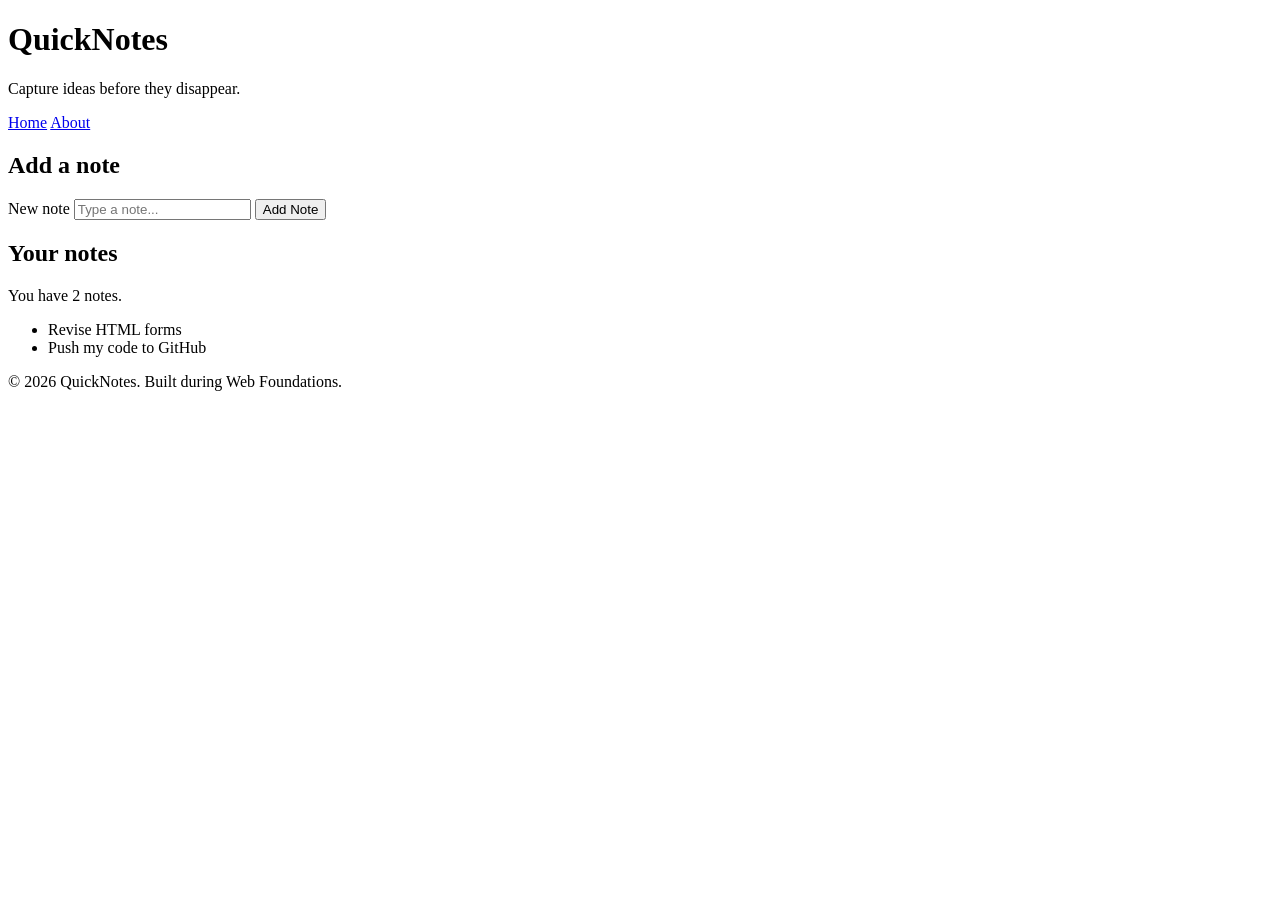
<file: day1/index.html>
﻿<!DOCTYPE html>
<html lang="en">
  <head>
    <meta charset="UTF-8" />
    <meta name="viewport" content="width=device-width, initial-scale=1.0" />
    <title>QuickNotes</title>
  </head>
  <body>
    <header>
        
      <h1>QuickNotes</h1>
      <p>Capture ideas before they disappear.</p>
      <nav>
            <a href="index.html">Home</a>
            <a href="about.html">About</a>
        </nav>
    </header>
 
    <main>
      <section>
        <h2>Add a note</h2>
        <form id="note-form">
          <label for="note-input">New note</label>
          <input type="text" id="note-input" placeholder="Type a note..." />
          <button type="submit">Add Note</button>
        </form>
      </section>
 
      <section>
        <h2>Your notes</h2>
        <p id="note-count">You have 2 notes.</p>
        <ul id="notes-list">
          <li>Revise HTML forms</li>
          <li>Push my code to GitHub</li>
        </ul>
      </section>
    </main>
 
    <footer>
      <p>&copy; 2026 QuickNotes. Built during Web Foundations.</p>
    </footer>
  </body>
</html>
</file>
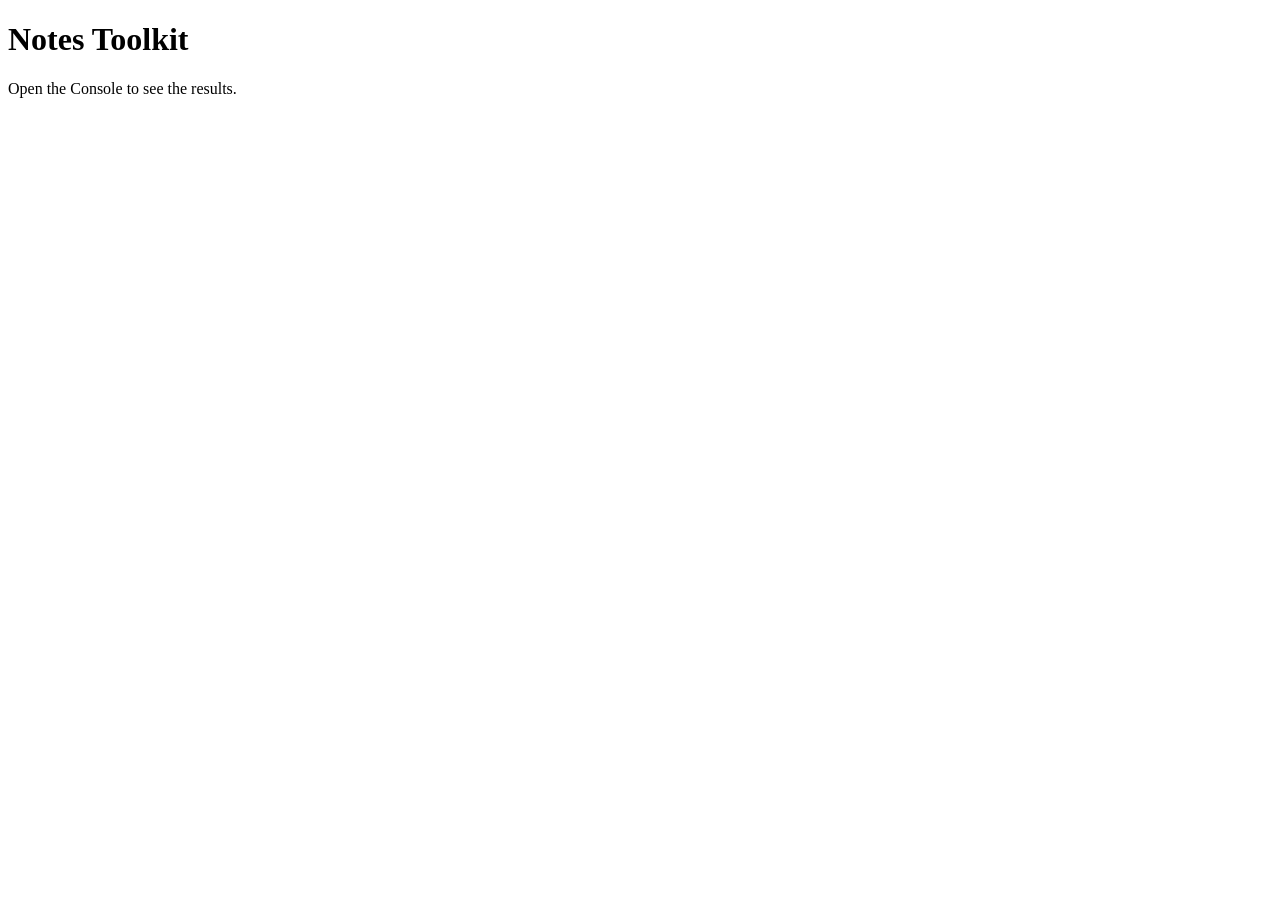
<file: day3/index.html>
﻿
<!DOCTYPE html>
<html lang="en">
<head>
    <meta charset="UTF-8">
    <meta name="viewport" content="width=device-width, initial-scale=1.0">
    <title>Notes Toolkit</title>

    <script src="script.js" defer></script>
</head>
<body>

    <h1>Notes Toolkit</h1>
    <p>Open the Console to see the results.</p>

</body>
</html>
</file>
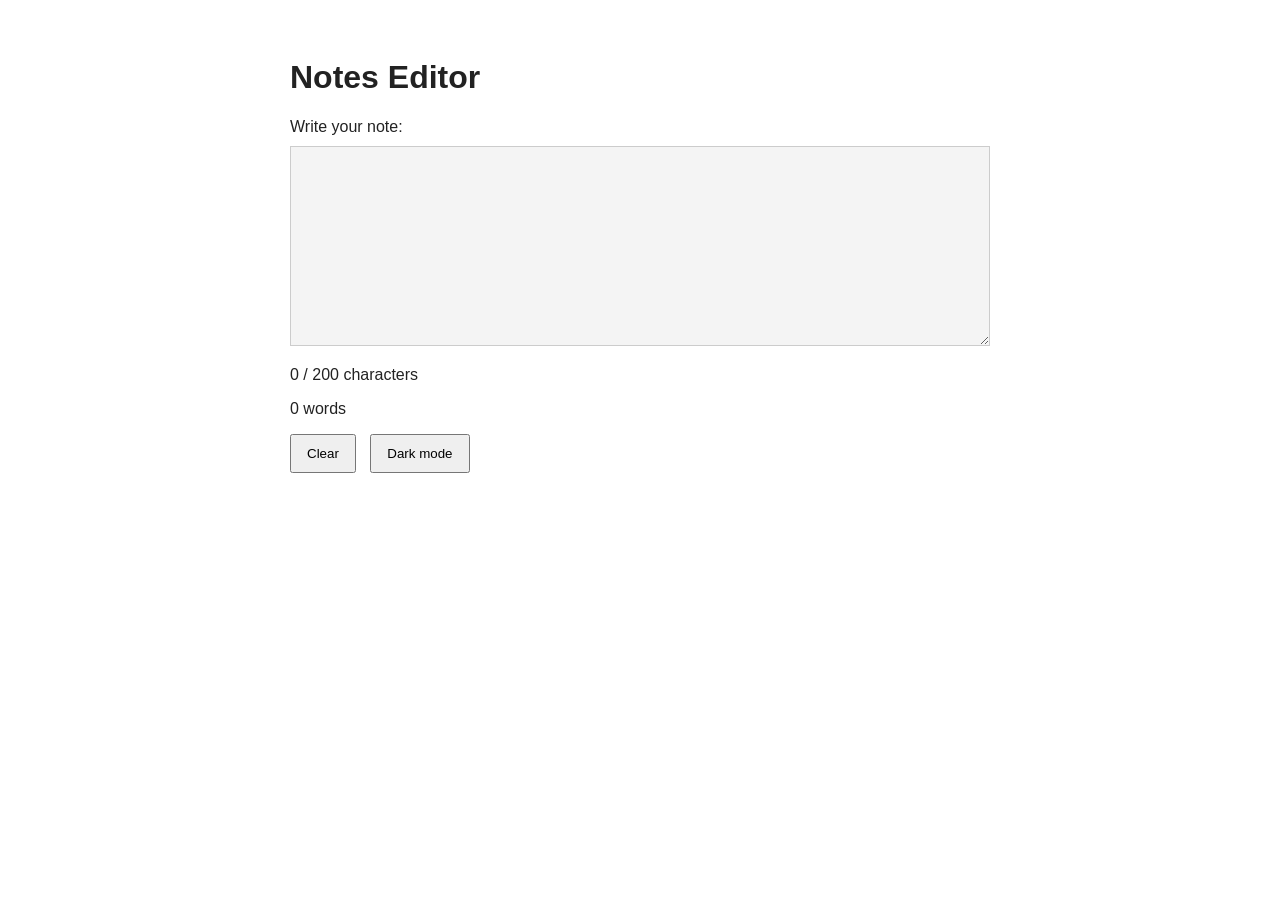
<file: day4/index.html>
﻿
<!DOCTYPE html>
<html lang="en">
<head>
    <meta charset="UTF-8">
    <meta name="viewport" content="width=device-width, initial-scale=1.0">
    <title>Notes Editor</title>

    <link rel="stylesheet" href="style.css">
    <script src="script.js" defer></script>
</head>
<body>

    <main>
        <h1>Notes Editor</h1>

        <label for="note-text">Write your note:</label>
        <textarea id="note-text"></textarea>

        <p id="char-count">0 / 200 characters</p>
        <p id="word-count">0 words</p>

        <button id="clear-btn">Clear</button>
        <button id="theme-toggle">Dark mode</button>
    </main>

</body>
</html>
</file>
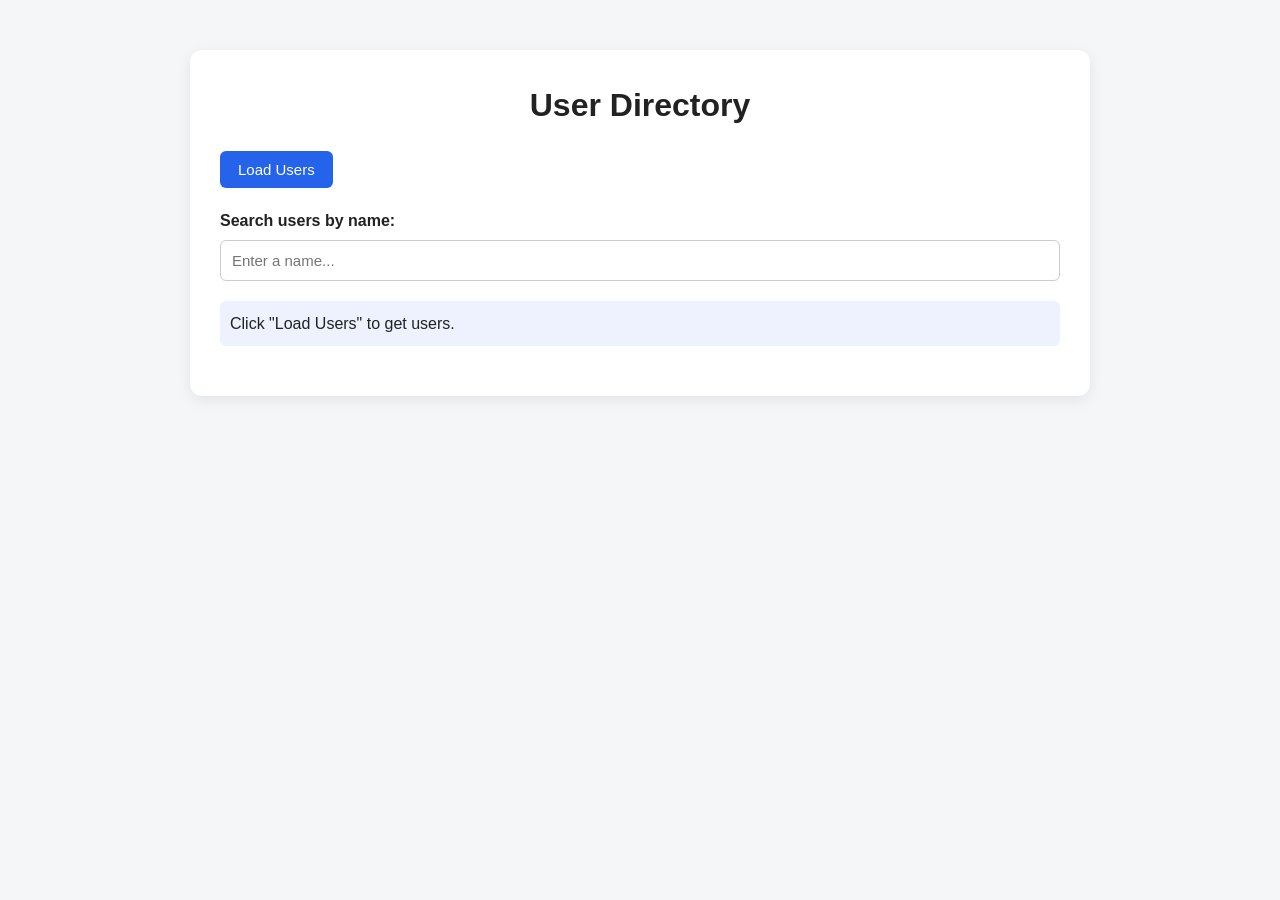
<file: day5/index.html>
﻿
<!DOCTYPE html>
<html lang="en">
<head>
    <meta charset="UTF-8">
    <meta name="viewport" content="width=device-width, initial-scale=1.0">

    <title>User Directory</title>
    <link rel="stylesheet" href="style.css">

    <!-- defer allows the HTML to load before the JavaScript runs -->
    <script src="users.js" defer></script>
</head>

<body>
    <main>
        <h1>User Directory</h1>

        <button id="load-users">Load Users</button>

        <label for="filter-input">Search users by name:</label>
        <input
            type="text"
            id="filter-input"
            placeholder="Enter a name..."
        >

        <p id="status">Click "Load Users" to get users.</p>

        <ul id="users-list"></ul>
    </main>
</body>
</html>
</file>
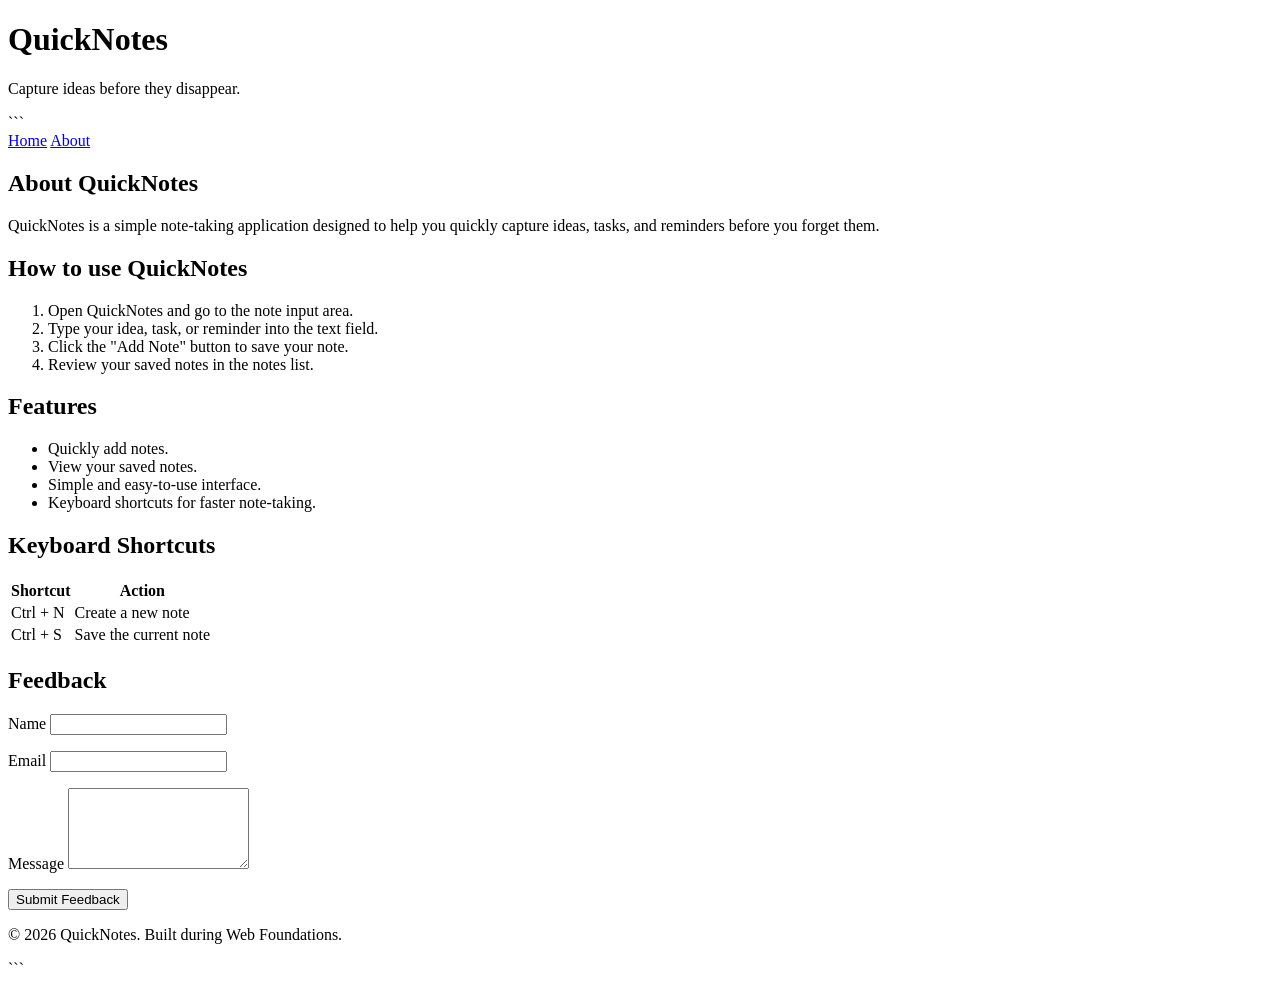
<file: day1/about.html>
﻿<!DOCTYPE html>

<html lang="en">
  <head>
    <meta charset="UTF-8" />
    <meta name="viewport" content="width=device-width, initial-scale=1.0" />
    <title>About QuickNotes</title>
  </head>
  <body>
    <header>
      <h1>QuickNotes</h1>
      <p>Capture ideas before they disappear.</p>

```
  <nav>
    <a href="index.html">Home</a>
    <a href="about.html">About</a>
  </nav>
</header>

<main>
  <h2>About QuickNotes</h2>

  <p>
    QuickNotes is a simple note-taking application designed to help you
    quickly capture ideas, tasks, and reminders before you forget them.
  </p>

  <section>
    <h2>How to use QuickNotes</h2>

    <ol>
      <li>Open QuickNotes and go to the note input area.</li>
      <li>Type your idea, task, or reminder into the text field.</li>
      <li>Click the "Add Note" button to save your note.</li>
      <li>Review your saved notes in the notes list.</li>
    </ol>
  </section>

  <section>
    <h2>Features</h2>

    <ul>
      <li>Quickly add notes.</li>
      <li>View your saved notes.</li>
      <li>Simple and easy-to-use interface.</li>
      <li>Keyboard shortcuts for faster note-taking.</li>
    </ul>
  </section>

  <section>
    <h2>Keyboard Shortcuts</h2>

    <table>
      <thead>
        <tr>
          <th scope="col">Shortcut</th>
          <th scope="col">Action</th>
        </tr>
      </thead>

      <tbody>
        <tr>
          <td>Ctrl + N</td>
          <td>Create a new note</td>
        </tr>
        <tr>
          <td>Ctrl + S</td>
          <td>Save the current note</td>
        </tr>
      </tbody>
    </table>
  </section>

  <section>
    <h2>Feedback</h2>

    <form action="#" method="post">
      <p>
        <label for="name">Name</label>
        <input type="text" id="name" name="name" required />
      </p>

      <p>
        <label for="email">Email</label>
        <input type="email" id="email" name="email" required />
      </p>

      <p>
        <label for="message">Message</label>
        <textarea
          id="message"
          name="message"
          rows="5"
          required
        ></textarea>
      </p>

      <button type="submit">Submit Feedback</button>
    </form>
  </section>
</main>

<footer>
  <p>&copy; 2026 QuickNotes. Built during Web Foundations.</p>
</footer>
```

  </body>
</html>
</file>
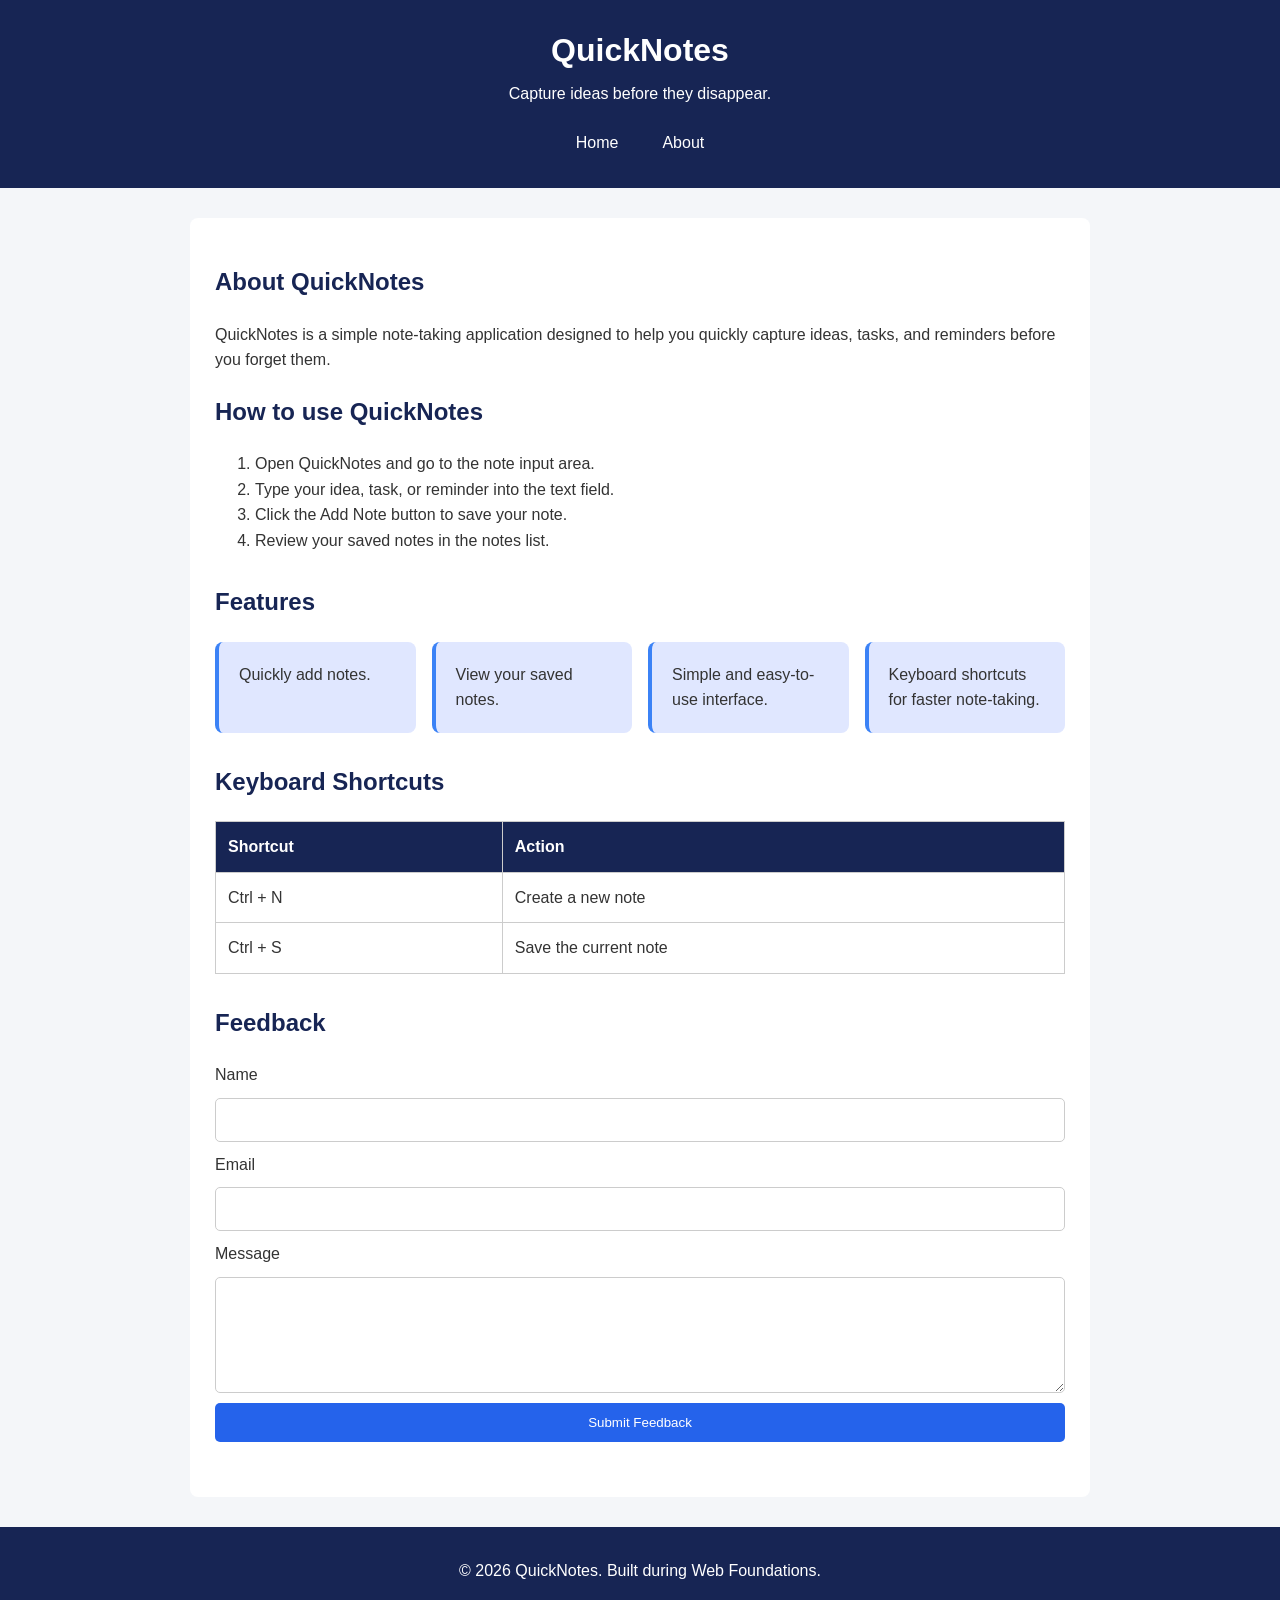
<file: day2/about.html>
﻿
<!DOCTYPE html>
<html lang="en">
  <head>
    <meta charset="UTF-8" />
    <meta name="viewport" content="width=device-width, initial-scale=1.0" />
    <title>About QuickNotes</title>
    <link rel="stylesheet" href="style.css" />
  </head>
  <body>
    <header>
      <h1>QuickNotes</h1>
      <p>Capture ideas before they disappear.</p>

      <nav>
        <a href="index.html">Home</a>
        <a href="about.html">About</a>
      </nav>
    </header>

    <main>
      <h2>About QuickNotes</h2>

      <p>
        QuickNotes is a simple note-taking application designed to help you
        quickly capture ideas, tasks, and reminders before you forget them.
      </p>

      <section>
        <h2>How to use QuickNotes</h2>
        <ol>
          <li>Open QuickNotes and go to the note input area.</li>
          <li>Type your idea, task, or reminder into the text field.</li>
          <li>Click the Add Note button to save your note.</li>
          <li>Review your saved notes in the notes list.</li>
        </ol>
      </section>

      <section>
        <h2>Features</h2>

        <ul class="features">
          <li>Quickly add notes.</li>
          <li>View your saved notes.</li>
          <li>Simple and easy-to-use interface.</li>
          <li>Keyboard shortcuts for faster note-taking.</li>
        </ul>
      </section>

      <section>
        <h2>Keyboard Shortcuts</h2>

        <table>
          <thead>
            <tr>
              <th scope="col">Shortcut</th>
              <th scope="col">Action</th>
            </tr>
          </thead>

          <tbody>
            <tr>
              <td>Ctrl + N</td>
              <td>Create a new note</td>
            </tr>
            <tr>
              <td>Ctrl + S</td>
              <td>Save the current note</td>
            </tr>
          </tbody>
        </table>
      </section>

      <section>
        <h2>Feedback</h2>

        <form action="#" method="post">
          <label for="name">Name</label>
          <input type="text" id="name" name="name" required />

          <label for="email">Email</label>
          <input type="email" id="email" name="email" required />

          <label for="message">Message</label>
          <textarea
            id="message"
            name="message"
            rows="5"
            required
          ></textarea>

          <button type="submit">Submit Feedback</button>
        </form>
      </section>
    </main>

    <footer>
      <p>&copy; 2026 QuickNotes. Built during Web Foundations.</p>
    </footer>
  </body>
</html>
</file>
<file: day4/style.css>
﻿
:root {
    --background: white;
    --text: #222;
    --box-background: #f4f4f4;
    --border: #ccc;
}

body {
    background-color: var(--background);
    color: var(--text);
    font-family: Arial, sans-serif;
    padding: 30px;
}

main {
    max-width: 700px;
    margin: auto;
}

textarea {
    width: 100%;
    min-height: 200px;
    padding: 10px;
    box-sizing: border-box;
    margin-top: 10px;
    background-color: var(--box-background);
    color: var(--text);
    border: 1px solid var(--border);
}

button {
    padding: 10px 15px;
    margin-right: 10px;
    cursor: pointer;
}

.warning {
    color: orange;
}

.over {
    color: red;
    font-weight: bold;
}

/* Dark theme */
body.dark {
    --background: #222;
    --text: white;
    --box-background: #333;
    --border: #666;
}
</file>
<file: day5/style.css>
﻿
/* Basic page setup */
* {
    box-sizing: border-box;
    margin: 0;
    padding: 0;
}

body {
    font-family: Arial, sans-serif;
    background: #f4f6f8;
    color: #222;
    line-height: 1.6;
}

/* Main container */
main {
    width: 90%;
    max-width: 900px;
    margin: 50px auto;
    background: white;
    padding: 30px;
    border-radius: 12px;
    box-shadow: 0 4px 15px rgba(0, 0, 0, 0.08);
}

/* Page heading */
h1 {
    margin-bottom: 20px;
    text-align: center;
}

/* Button and input section */
#load-users {
    padding: 10px 18px;
    border: none;
    border-radius: 6px;
    background: #2563eb;
    color: white;
    cursor: pointer;
    font-size: 15px;
}

#load-users:hover {
    background: #1d4ed8;
}

#load-users:disabled {
    background: #9ca3af;
    cursor: not-allowed;
}

label {
    display: block;
    margin-top: 20px;
    margin-bottom: 6px;
    font-weight: bold;
}

#filter-input {
    width: 100%;
    padding: 11px;
    border: 1px solid #ccc;
    border-radius: 6px;
    font-size: 15px;
}

#filter-input:focus {
    outline: none;
    border-color: #2563eb;
}

/* Status message */
#status {
    margin: 20px 0;
    padding: 10px;
    background: #eef2ff;
    border-radius: 6px;
}

/* User list */
#users-list {
    list-style: none;
    display: grid;
    gap: 15px;
}

/* Individual user */
#users-list li {
    padding: 18px;
    border: 1px solid #ddd;
    border-radius: 8px;
    background: #fafafa;
}

#users-list h2 {
    margin-bottom: 8px;
    font-size: 20px;
}

#users-list p {
    margin: 3px 0;
    color: #555;
}

/* Responsive layout */
@media (max-width: 600px) {
    main {
        width: 95%;
        margin: 20px auto;
        padding: 20px;
    }

    h1 {
        font-size: 25px;
    }

    #load-users {
        width: 100%;
    }
}
</file>
<file: day2/style.css>
﻿
/* 1. Box-sizing reset */
* {
  box-sizing: border-box;
}

body {
  margin: 0;
  font-family: Arial, sans-serif;
  line-height: 1.6;
  background-color: #f4f6f9;
  color: #333;
}

/* 2. Header styles */
header {
  background-color: #172554;
  color: white;
  text-align: center;
  padding: 25px 20px;
}

header h1 {
  margin: 0;
  font-size: 2rem;
}

header p {
  margin: 5px 0 15px;
}

/* 3. Navigation using Flexbox */
nav {
  display: flex;
  flex-direction: row;
  justify-content: center;
  align-items: center;
  gap: 16px;
}

nav a {
  color: white;
  text-decoration: none;
  padding: 8px 14px;
  border-radius: 5px;
  transition: background-color 0.3s ease;
}

nav a:hover {
  background-color: #3b82f6;
}

/* 4. Main content */
main {
  max-width: 900px;
  width: 90%;
  margin: 30px auto;
  background-color: white;
  padding: 25px;
  border-radius: 8px;
}

/* 5. Sections */
section {
  margin-bottom: 30px;
}

h2 {
  color: #172554;
}

/* 6. Features using CSS Grid */
.features {
  display: grid;
  grid-template-columns: repeat(auto-fit, minmax(200px, 1fr));
  gap: 16px;
  padding: 0;
  list-style: none;
}

.features li {
  background-color: #e0e7ff;
  padding: 20px;
  border-radius: 8px;
  border-left: 4px solid #3b82f6;
}

/* 7. Keyboard shortcuts table */
table {
  width: 100%;
  border-collapse: collapse;
  margin-top: 15px;
}

th,
td {
  border: 1px solid #ccc;
  padding: 12px;
  text-align: left;
}

th {
  background-color: #172554;
  color: white;
}

/* 8. Feedback form */
form {
  display: flex;
  flex-direction: column;
  gap: 10px;
}

input,
textarea {
  width: 100%;
  padding: 12px;
  border: 1px solid #ccc;
  border-radius: 5px;
  font-family: inherit;
  font-size: 1rem;
}

textarea {
  resize: vertical;
}

/* 9. Buttons and transitions */
button {
  background-color: #2563eb;
  color: white;
  padding: 12px 20px;
  border: none;
  border-radius: 5px;
  cursor: pointer;
  transition: background-color 0.3s ease, transform 0.3s ease;
}

button:hover {
  background-color: #1d4ed8;
  transform: translateY(-2px);
}

/* 10. Footer */
footer {
  background-color: #172554;
  color: white;
  text-align: center;
  padding: 15px;
  margin-top: 30px;
}

/* 11. Responsive design */
@media (max-width: 600px) {
  header {
    padding: 20px 10px;
  }

  main {
    width: 95%;
    padding: 15px;
  }

  nav {
    flex-wrap: wrap;
  }

  .features {
    grid-template-columns: 1fr;
  }

  table {
    font-size: 14px;
  }
}
</file>
